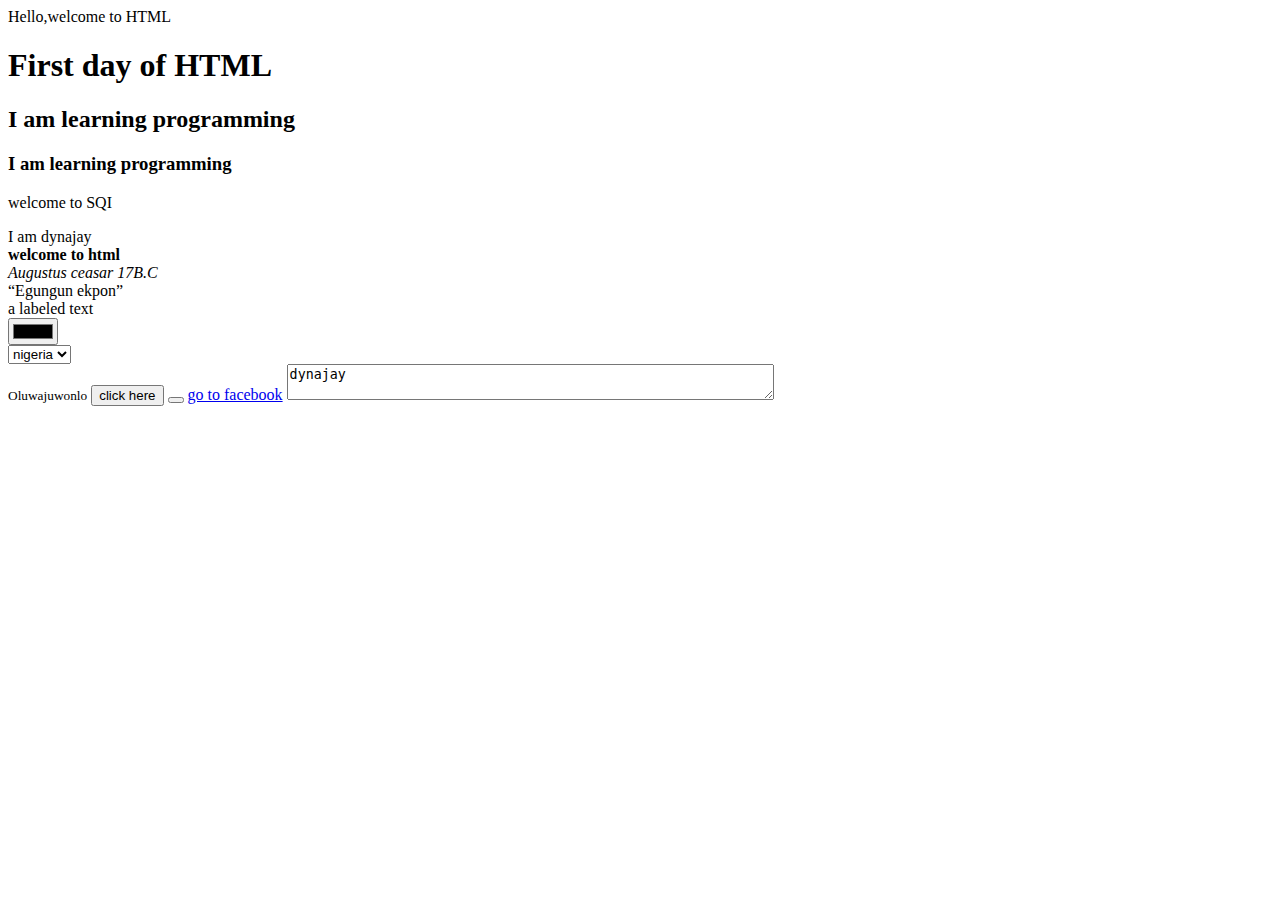
<file: index.html>
<!DOCTYPE html>
<html lang="en">
<head>
    <meta charset="UTF-8">
    <meta name="viewport" content="width=device-width, initial-scale=1.0">
    <title>Document</title>
</head>
<body>
    Hello,welcome to HTML
    <h1>First day of HTML</h1>
    <h2>I am learning programming</h2>
    <h3>I am learning programming</h3>
    <P>welcome to SQI</P>
    <span>I am dynajay</span><br>
    <b>welcome to html</b><br>
    <i>Augustus ceasar 17B.C</i><br>
    <q>Egungun ekpon</q><br>
    <label for="">a labeled text</label><br>
    <input type="color"><br>
    <select name="" id="">
        <option value="">nigeria</option>
        <option value="">china</option>
        <option value="">lagos</option>
    </select><br>
    <small>Oluwajuwonlo</small>
    <button>click here</button>
    <button><a href="https://www.facebook.com"></a></button>
    <a href="https://www.facebook.com">go to facebook</a>
    <textarea name="" id="" cols="58">dynajay</textarea>
</body>
</html>
</file>
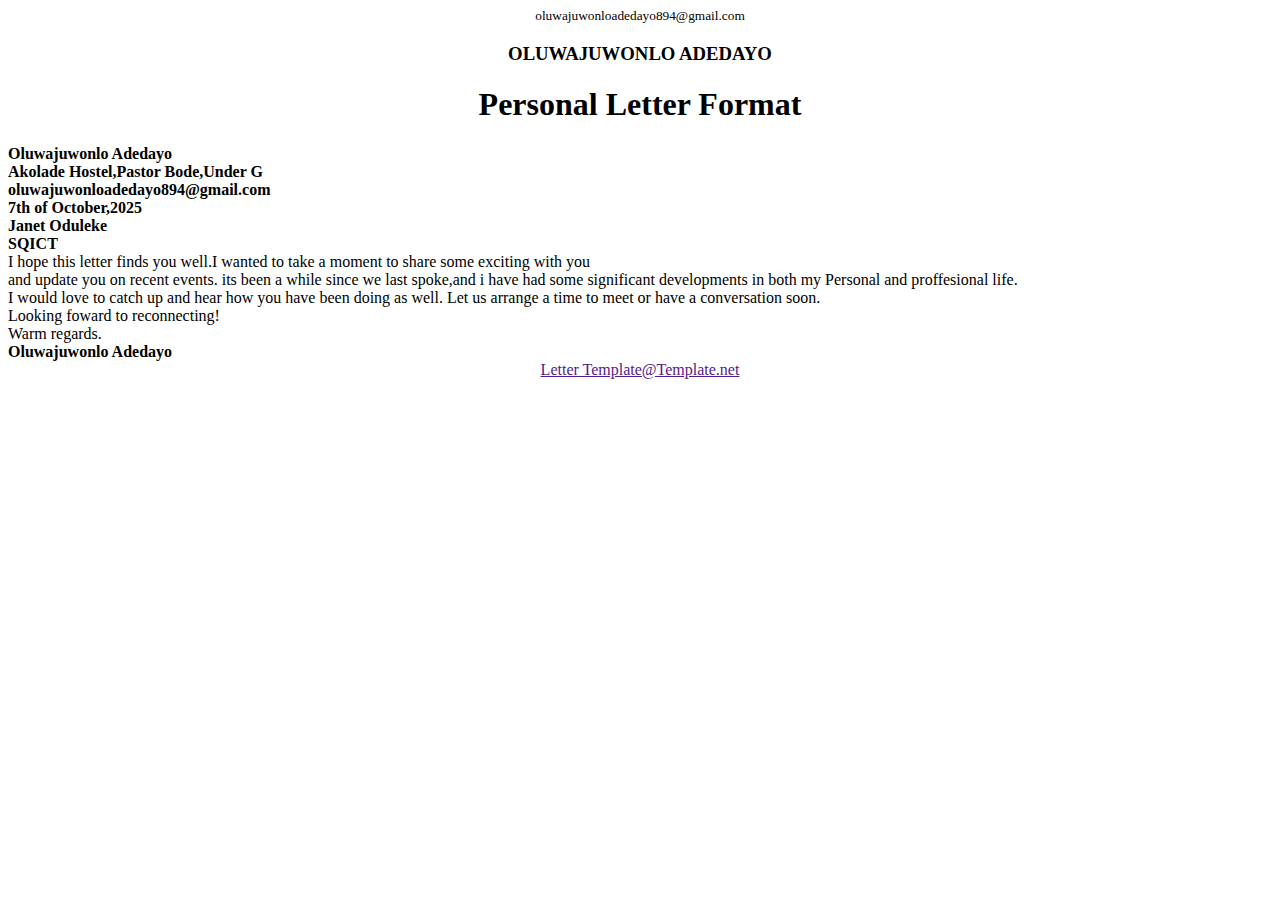
<file: Assignment.html>
<html lang="en">
<head>
    <meta charset="UTF-8">
    <meta name="viewport" content="width=device-width, initial-scale=1.0">
    <title>Document</title>
</head>
<body>
    <center><small>oluwajuwonloadedayo894@gmail.com</small></center>
    <h3><center>OLUWAJUWONLO ADEDAYO</center></h3>
    <h1><center>Personal Letter Format</center></h1>
    
<b>Oluwajuwonlo Adedayo</b><br>
<b>Akolade Hostel,Pastor Bode,Under G</b><br>
<b>oluwajuwonloadedayo894@gmail.com</b><br>
<b>7th of October,2025</b><br>
<b>Janet Oduleke</b><br>
<b>SQICT</b><br>
I hope this letter finds you well.I wanted to take a moment to share some exciting with you <br>
and update you on recent events. its been a while since we last spoke,and i have had some
significant developments in both my Personal and proffesional life. <br>
I would love to catch up and hear how you have been doing as well. Let us arrange a time to meet or have a conversation soon. <br>
Looking foward to reconnecting! <br>
Warm regards. <br>
<B>Oluwajuwonlo Adedayo</B><br>
<center><a href="">Letter Template@Template.net</a></center>



</body>
</html>
</file>
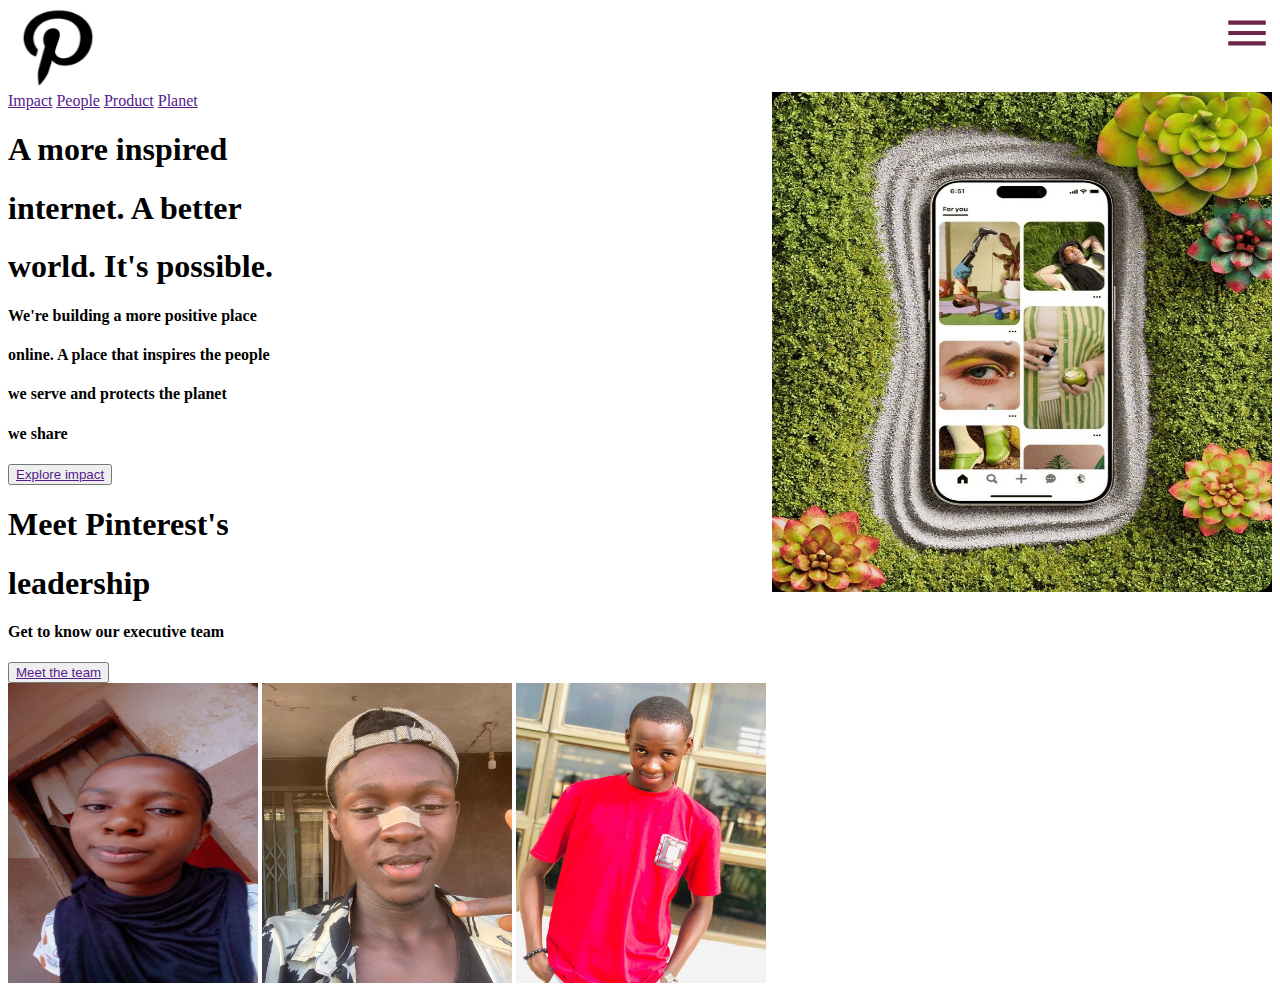
<file: Assignment2.html>
<!DOCTYPE html>
<html lang="en">
<head>
    <meta charset="UTF-8">
    <meta name="viewport" content="width=device-width, initial-scale=1.0">
    <title>Document</title>
</head>
<body>
    <img src="icon/logo pinterest.png" alt=""width='100px'height='80px'>
   <a href=""><img src="icon/menu_24dp_6B2346_FILL0_wght400_GRAD0_opsz24.svg"align='right' alt=""width='50px'</a><br>
 <a href="">Impact</a>
 <a href="">People</a>
 <a href="">Product</a>
 <a href="">Planet</a>
 <img src="Images/ASSSIGNMENT 2.jpg" align="right" alt=""width='500px'height='500px'>
 <h1>A more inspired</h1>
 <h1>internet. A better</h1>
 <h1>world. It's possible.</h1>
 <h4>We're building a more positive place</h4>
<h4>online. A place that inspires the people</h4>
<h4>we serve and protects the planet</h4>
<h4>we share</h4>
<button><a href="">Explore impact</a></button>
<h1>Meet Pinterest's</h1>
<h1>leadership</h1>
<h4>Get to know our executive team</h4>
<button><a href="">Meet the team</a></button><br>
<img src="Images/photo_2025-10-08_17-12-40.jpg" alt=""width='250px'height='300px'> 
<img src="Images/photo_2025-10-08_17-12-54.jpg" alt=""width='250px'height='300px'>
<img src="Images/photo_2025-10-08_17-12-58.jpg" alt=""width='250px'height='300px'>
</body>
</html>
</file>
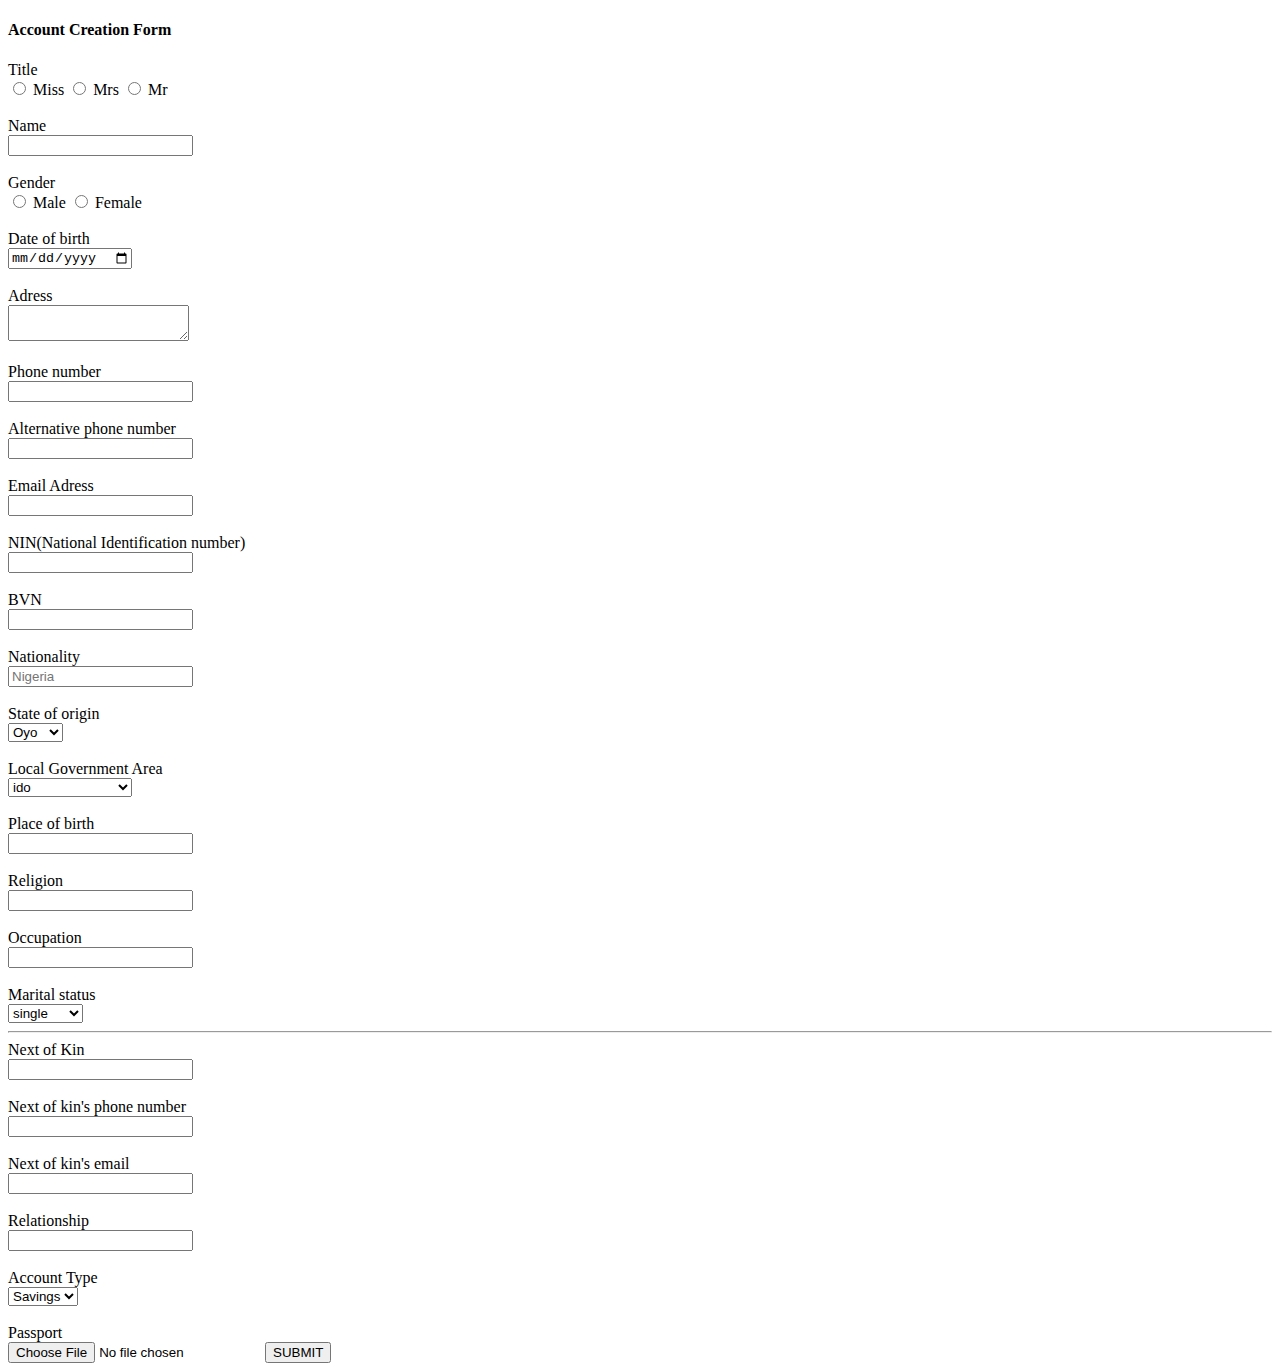
<file: Form.html>
<!DOCTYPE html>
<html lang="en">
<head>
    <meta charset="UTF-8">
    <meta name="viewport" content="width=device-width, initial-scale=1.0">
    <title>Document</title>
</head>
<body>
<h4>Account Creation Form</h4>    
<form action="">
    <label for="">Title</label><br>
    <input type="radio" name="title" id="">
    <span>Miss</span>
    <input type="radio" name="title" id="">
    <span>Mrs</span>
    <input type="radio" name="title" id="">
    <span>Mr</span><br>
<br>
    <label for="">Name</label><br>
    <input type="text" required><br>
<br>
    <label for="">Gender</label><br>
<input type="radio"name='Gender'>
<span>Male</span>
<input type="radio"name='Gender'>
<span>Female</span><br>
<br>
<label for="">Date of birth</label><br>
<input type="date" name="" id=""><br>
<br>
<label for="">Adress</label><br>
<textarea name="" id=""></textarea><br>
<br>
<label for="">Phone number</label><br>
<input type="number"><br>
<br>
<label for="">Alternative phone number</label><br>
<input type="number"><br>
<br>
<label for="">Email Adress</label><br>
<input type="email" name="" id=""><br>
<br>
<label for="">NIN(National Identification number)</label><br>
<input type="number"><br>
<br>
<label for="">BVN</label><br>
<input type="number" name="" id=""><br>
<br>
<label for="">Nationality</label><br>
<input type="text" placeholder="Nigeria"><br>
<br>
<label for="">State of origin</label><br>
<select name="" id="">
    <option value="">Oyo</option>
    <option value="">Ondo</option>
</select><br>
<br>
<label for="">Local Government Area</label><br>
<select name="" id="">
    <option value="">ido</option>
    <option value="">Ogbomoso North</option>
</select><br>
<br>
<label for="">Place of birth</label><br>
<input type="text"><br>
<br>
<label for="">Religion</label><br>
<input type="text"><br>
<br>
<label for="">Occupation</label><br>
<input type="text"><br>
<br>
<label for="">Marital status</label><br>
<select name="" id="">
    <option value="">single</option>
    <option value="">Married</option>
    <option value="">Divorced</option>
</select><br>
<hr>

<label for="">Next of Kin</label><br>
<input type="text"><br>
<br>
<label for="">Next of kin's phone number</label><br>
<input type="text"><br>
<br>
<label for="">Next of kin's email</label><br>
<input type="email" name="" id=""><br>
<br>
<label for="">Relationship</label><br>
<input type="text" name="" id=""><br>
<br>
<label for="">Account Type</label><br>
<select name="" id="">
    <option value="">Savings</option>
    <option value="">Current</option>
    <option value="">Fixed</option>
</select><br>
<br>
<label for="">Passport</label><br>
<input type="file" accept=".png, .jpg, .jpeg" id="">
<button type="submit">SUBMIT</button>





</form>
</body>
</html>
</file>
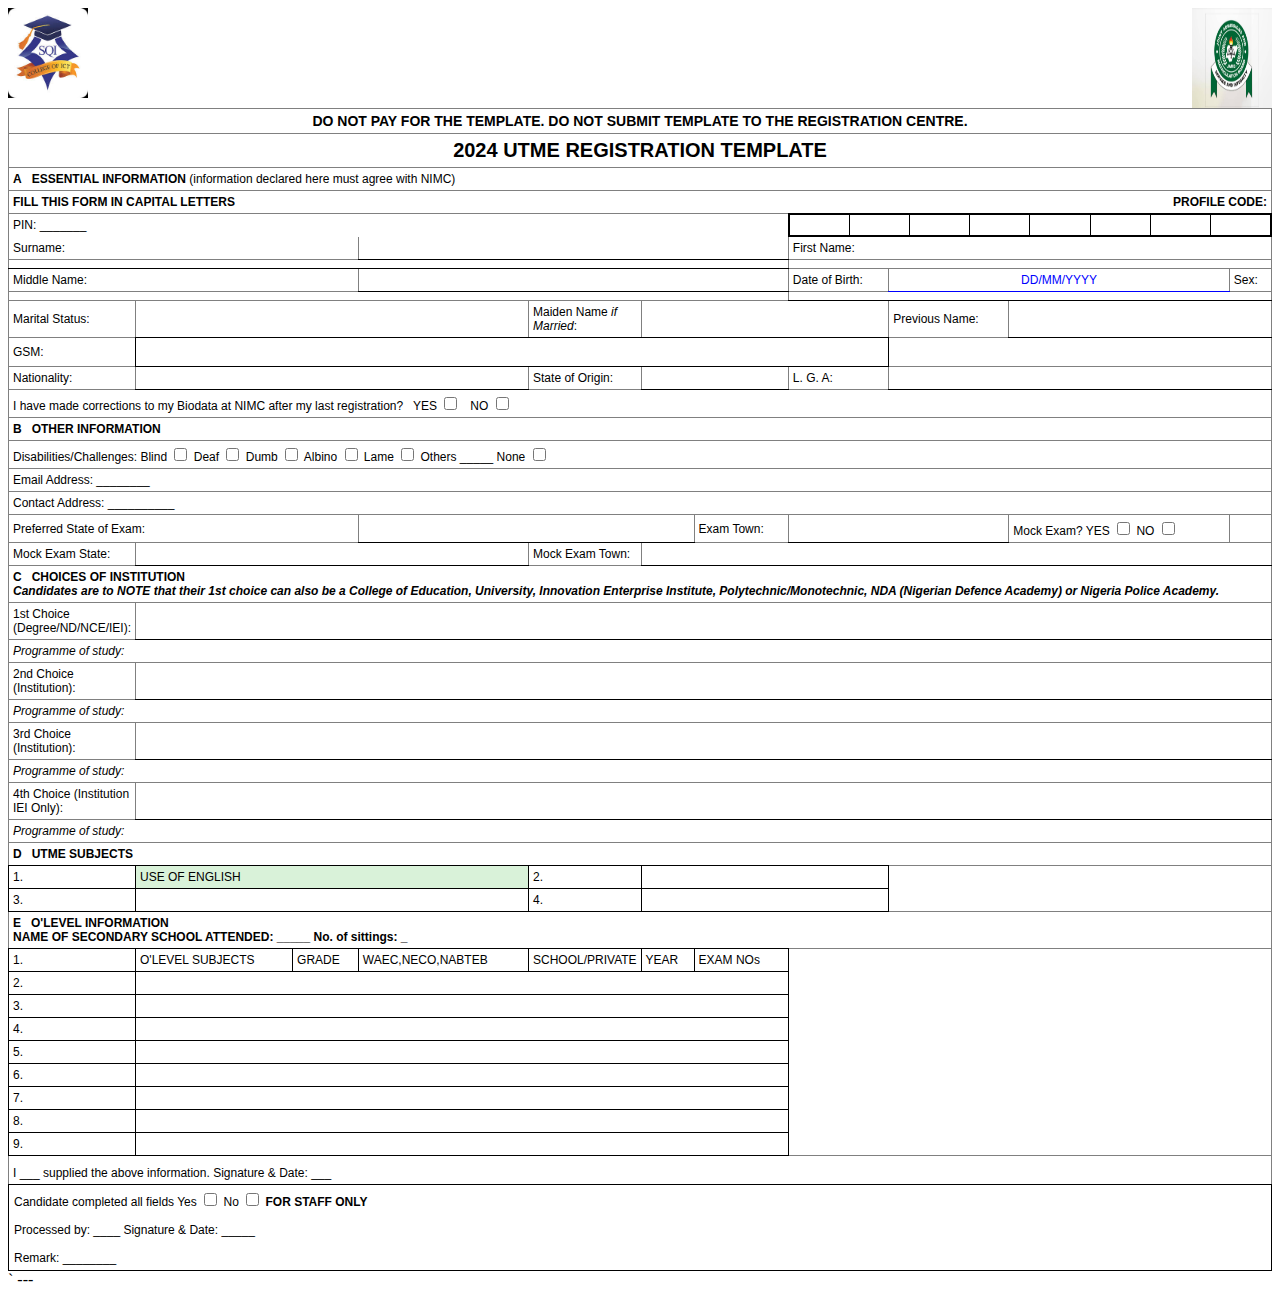
<file: jambreg.html>
<!DOCTYPE html>
<html lang="en">
<head>
    <meta charset="UTF-8">
    <meta name="viewport" content="width=device-width, initial-scale=1.0">
    <title>Document</title>
</head>
<body>
    <img src="icon/Sqi pic.jpg"width='80px' alt="">
    <img src="icon/jamb900.jpg"width='80px'height='100px'align='right' alt="">
    <!-- Container table for the whole form -->
<table border="1" cellpadding="4" cellspacing="0" style="border-collapse: collapse; width: 100%; font-family: Arial, sans-serif; font-size: 12px;">

  <!-- Header Section -->
  <tr>
    <td colspan="11" align="center" style="font-weight: bold; font-size: 14px;">
      DO NOT PAY FOR THE TEMPLATE. DO NOT SUBMIT TEMPLATE TO THE REGISTRATION CENTRE.
    </td>
  </tr>
  <tr>
    <td colspan="11" align="center" style="font-weight: bold; font-size: 20px; padding: 5px 0;">
      2024 UTME REGISTRATION TEMPLATE
    </td>
  </tr>

  <!-- Section A -->
  <tr>
    <td colspan="11" style="font-weight: bold;">
      A&nbsp;&nbsp;&nbsp;ESSENTIAL INFORMATION <span style="font-weight: normal;">(information declared here must agree with NIMC)</span>
    </td>
  </tr>

  <tr>
    <td colspan="11" style="font-weight: bold;">
      FILL THIS FORM IN CAPITAL LETTERS
      <span style="float: right;">PROFILE CODE:</span>
    </td>
  </tr>

  <!-- Profile Code boxes -->
  <tr>
    <td colspan="7" style="border: none;">
      PIN: _______
    </td>
    <td colspan="4" align="center" style="border: 1px solid black; padding: 0; font-weight: normal;">
      <table cellpadding="0" cellspacing="0" style="border-collapse: collapse; width: 100%;">
        <tr>
          <td style="border: 1px solid black; width: 12%; height: 20px;"></td>
          <td style="border: 1px solid black; width: 12%; height: 20px;"></td>
          <td style="border: 1px solid black; width: 12%; height: 20px;"></td>
          <td style="border: 1px solid black; width: 12%; height: 20px;"></td>
          <td style="border: 1px solid black; width: 12%; height: 20px;"></td>
          <td style="border: 1px solid black; width: 12%; height: 20px;"></td>
          <td style="border: 1px solid black; width: 12%; height: 20px;"></td>
          <td style="border: 1px solid black; width: 12%; height: 20px;"></td>
        </tr>
      </table>
    </td>
  </tr>

  <!-- Name fields -->
  <tr>
    <td colspan="3" style="border-top: none;">Surname:</td>
    <td colspan="4" style="border-top: none; border-bottom: 1px solid black;"></td>
    <td colspan="4" style="border-top: none;">First Name:</td>
  </tr>
  <tr>
    <td colspan="7" style="border-top: none; border-bottom: 1px solid black;"></td>
    <td colspan="4" style="border-top: none;"></td>
  </tr>

  <tr>
    <td colspan="3" style="border-top: none;">Middle Name:</td>
    <td colspan="4" style="border-top: none; border-bottom: 1px solid black;"></td>
    <td>Date of Birth:</td>
    <td colspan="2" style="border-bottom: 1px solid blue; text-align: center; color: blue;">DD/MM/YYYY</td>
    <td>Sex:</td>
  </tr>
  <tr>
    <td colspan="7" style="border-top: none;"></td>
    <td colspan="4" style="border-top: none; border-bottom: 1px solid black;"></td>
  </tr>

  <tr>
    <td>Marital Status:</td>
    <td colspan="3" style="border-bottom: 1px solid black;"></td>
    <td>Maiden Name <em>if Married</em>:</td>
    <td colspan="3" style="border-bottom: 1px solid black;"></td>
    <td>Previous Name:</td>
    <td colspan="2" style="border-bottom: 1px solid black;"></td>
  </tr>

  <tr>
    <td>GSM:</td>
    <td colspan="7" style="border: 1px solid black; height: 20px;"></td>
    <td colspan="2" style="border: none;"></td>
  </tr>

  <tr>
    <td>Nationality:</td>
    <td colspan="3" style="border-bottom: 1px solid black;"></td>
    <td>State of Origin:</td>
    <td colspan="2" style="border-bottom: 1px solid black;"></td>
    <td>L. G. A:</td>
    <td colspan="3" style="border-bottom: 1px solid black;"></td>
  </tr>

  <tr>
    <td colspan="11">
      I have made corrections to my Biodata at NIMC after my last registration?&nbsp;&nbsp;
      YES <input type="checkbox" />&nbsp;&nbsp;
      NO <input type="checkbox" />
    </td>
  </tr>

  <!-- Section B -->
  <tr>
    <td colspan="11" style="font-weight: bold;">B&nbsp;&nbsp;&nbsp;OTHER INFORMATION</td>
  </tr>

  <tr>
    <td colspan="11">
      Disabilities/Challenges:
      Blind <input type="checkbox" />
      Deaf <input type="checkbox" />
      Dumb <input type="checkbox" />
      Albino <input type="checkbox" />
      Lame <input type="checkbox" />
      Others _____
      None <input type="checkbox" />
    </td>
  </tr>

  <tr>
    <td colspan="11">
      Email Address: ________
    </td>
  </tr>

  <tr>
    <td colspan="11">
      Contact Address: __________
    </td>
  </tr>

  <tr>
    <td colspan="3">Preferred State of Exam:</td>
    <td colspan="3" style="border-bottom: 1px solid black;"></td>
    <td>Exam Town:</td>
    <td colspan="2" style="border-bottom: 1px solid black;"></td>
    <td>Mock Exam? YES <input type="checkbox" /> NO <input type="checkbox" /></td>
    <td></td>
  </tr>

  <tr>
    <td>Mock Exam State:</td>
    <td colspan="3" style="border-bottom: 1px solid black;"></td>
    <td>Mock Exam Town:</td>
    <td colspan="6" style="border-bottom: 1px solid black;"></td>
  </tr>

  <!-- Section C -->
  <tr>
    <td colspan="11" style="font-weight: bold;">
      C&nbsp;&nbsp;&nbsp;CHOICES OF INSTITUTION
      <br />
      <em>
        Candidates are to NOTE that their 1st choice can also be a College of Education, University, Innovation Enterprise Institute, Polytechnic/Monotechnic, NDA (Nigerian Defence Academy) or Nigeria Police Academy.
      </em>
    </td>
  </tr>

  <tr>
    <td>1st Choice (Degree/ND/NCE/IEI):</td>
    <td colspan="10" style="border-bottom: 1px solid black;"></td>
  </tr>

  <tr>
    <td colspan="11" style="font-style: italic;">Programme of study:</td>
  </tr>

  <tr>
    <td>2nd Choice (Institution):</td>
    <td colspan="10" style="border-bottom: 1px solid black;"></td>
  </tr>

  <tr>
    <td colspan="11" style="font-style: italic;">Programme of study:</td>
  </tr>

  <tr>
    <td>3rd Choice (Institution):</td>
    <td colspan="10" style="border-bottom: 1px solid black;"></td>
  </tr>

  <tr>
    <td colspan="11" style="font-style: italic;">Programme of study:</td>
  </tr>

  <tr>
    <td>4th Choice (Institution IEI Only):</td>
    <td colspan="10" style="border-bottom: 1px solid black;"></td>
  </tr>

  <tr>
    <td colspan="11" style="font-style: italic;">Programme of study:</td>
  </tr>

  <!-- Section D -->
  <tr>
    <td colspan="11" style="font-weight: bold;">D&nbsp;&nbsp;&nbsp;UTME SUBJECTS</td>
  </tr>

  <tr>
    <td style="border: 1px solid black; width: 5%;">1.</td>
    <td colspan="3" style="border: 1px solid black; background-color: #d9f2d9;">USE OF ENGLISH</td>
    <td style="border: 1px solid black; width: 5%;">2.</td>
    <td colspan="3" style="border: 1px solid black;"></td>
    <td style="border: none;"></td>
    <td style="border: none;"></td>
    <td style="border: none;"></td>
  </tr>

  <tr>
    <td style="border: 1px solid black;">3.</td>
    <td colspan="3" style="border: 1px solid black;"></td>
    <td style="border: 1px solid black;">4.</td>
    <td colspan="3" style="border: 1px solid black;"></td>
    <td style="border: none;"></td>
    <td style="border: none;"></td>
    <td style="border: none;"></td>
  </tr>

  <!-- Section E -->
  <tr>
    <td colspan="11" style="font-weight: bold;">
      E&nbsp;&nbsp;&nbsp;O'LEVEL INFORMATION
      <br />
      NAME OF SECONDARY SCHOOL ATTENDED: _____ No. of sittings: _
    </td>
  </tr>

  <!-- O'LEVEL Table Headers -->
  <tr>
    <td style="border: 1px solid black;">1.</td>
    <td style="border: 1px solid black;">O'LEVEL SUBJECTS</td>
    <td style="border: 1px solid black;">GRADE</td>
    <td style="border: 1px solid black;">WAEC,NECO,NABTEB</td>
    <td style="border: 1px solid black;">SCHOOL/PRIVATE</td>
    <td style="border: 1px solid black;">YEAR</td>
    <td style="border: 1px solid black;">EXAM NOs</td>
    <td colspan="4" style="border: none;"></td>
  </tr>

  <!-- O'LEVEL Rows 2 to 9 -->
  <tr><td style="border: 1px solid black;">2.</td><td colspan="6" style="border: 1px solid black;"></td><td colspan="4" style="border: none;"></td></tr>
  <tr><td style="border: 1px solid black;">3.</td><td colspan="6" style="border: 1px solid black;"></td><td colspan="4" style="border: none;"></td></tr>
  <tr><td style="border: 1px solid black;">4.</td><td colspan="6" style="border: 1px solid black;"></td><td colspan="4" style="border: none;"></td></tr>
  <tr><td style="border: 1px solid black;">5.</td><td colspan="6" style="border: 1px solid black;"></td><td colspan="4" style="border: none;"></td></tr>
  <tr><td style="border: 1px solid black;">6.</td><td colspan="6" style="border: 1px solid black;"></td><td colspan="4" style="border: none;"></td></tr>
  <tr><td style="border: 1px solid black;">7.</td><td colspan="6" style="border: 1px solid black;"></td><td colspan="4" style="border: none;"></td></tr>
  <tr><td style="border: 1px solid black;">8.</td><td colspan="6" style="border: 1px solid black;"></td><td colspan="4" style="border: none;"></td></tr>
  <tr><td style="border: 1px solid black;">9.</td><td colspan="6" style="border: 1px solid black;"></td><td colspan="4" style="border: none;"></td></tr>

  <!-- Declaration -->
  <tr>
    <td colspan="11" style="padding-top: 10px;">
      I ___ supplied the above information. Signature &amp; Date: ___
    </td>
  </tr>

  <!-- For Staff Only Section -->
  <tr>
    <td colspan="11" style="border: 1px solid black; padding: 5px;">
      Candidate completed all fields
      Yes <input type="checkbox" /> No <input type="checkbox" />
      <b>FOR STAFF ONLY</b>
      <br /><br />
      Processed by: ____ Signature &amp; Date: _____
      <br /><br />
      Remark: ________
    </td>
  </tr>

</table>

</body>
</html>
`

---

</body>
</html>
</file>
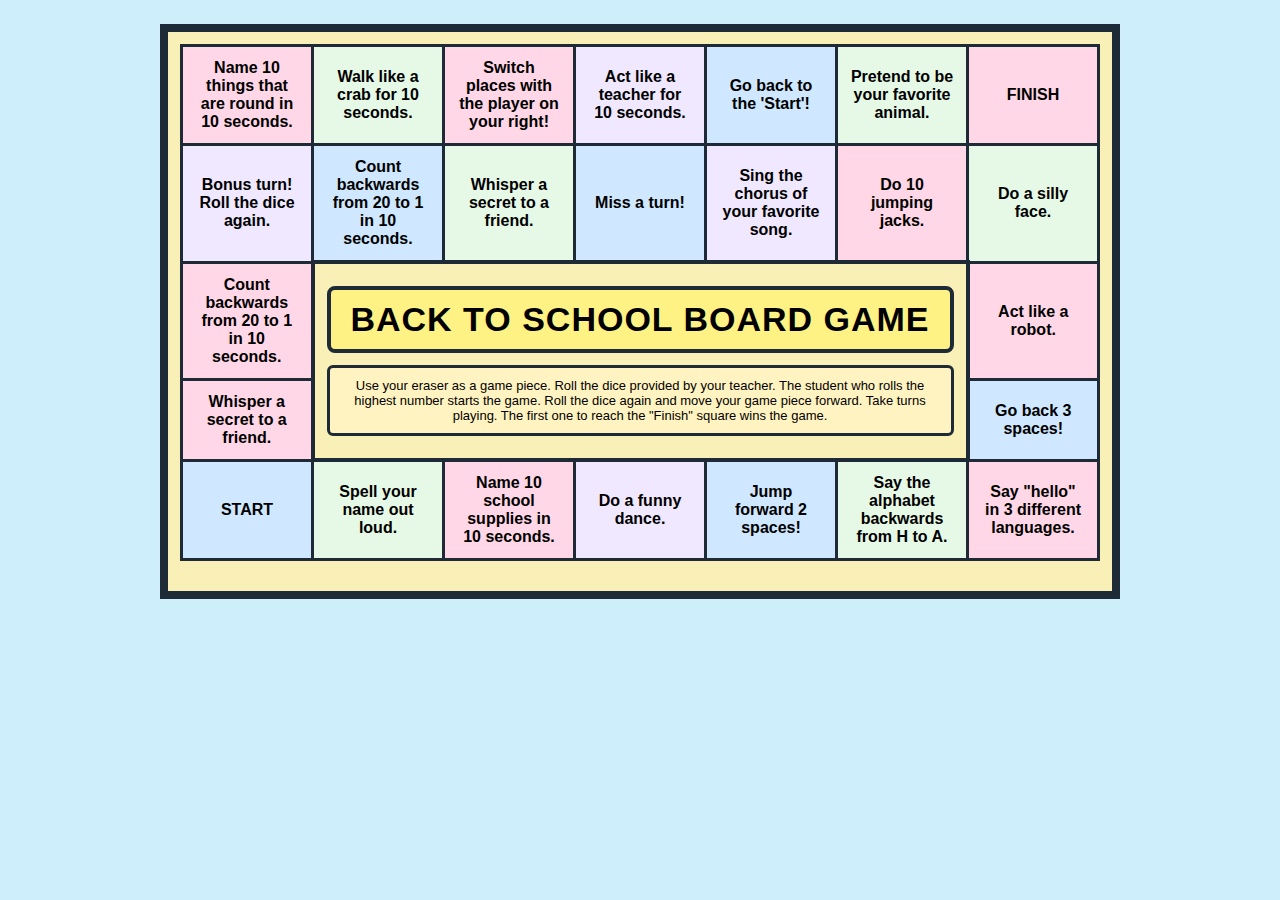
<file: ladder.html>
<!doctype html>
<html lang="en">
<head>
  <meta charset="utf-8" />
  <title>Back to School — Board Game (Inline HTML only)</title>
</head>
<body style="margin:0;padding:24px;background:#cfeefc;font-family:Segoe UI, Roboto, Arial, sans-serif;display:flex;justify-content:center;">
  
  <div style="width:960px;background:#f9f0b8;border:8px solid #1e2b36;padding:12px;box-sizing:border-box;">
    <table role="presentation" style="width:100%;border-collapse:collapse;table-layout:fixed;">
      
      <tr>
        <td style="border:3px solid #1e2b36;background:#ffd7e6;padding:12px;text-align:center;font-weight:600;">Name 10 things that are round in 10 seconds.</td>
        <td style="border:3px solid #1e2b36;background:#e6f9e6;padding:12px;text-align:center;font-weight:600;">Walk like a crab for 10 seconds.</td>
        <td style="border:3px solid #1e2b36;background:#ffd7e6;padding:12px;text-align:center;font-weight:600;">Switch places with the player on your right!</td>
        <td style="border:3px solid #1e2b36;background:#efe8ff;padding:12px;text-align:center;font-weight:600;">Act like a teacher for 10 seconds.</td>
        <td style="border:3px solid #1e2b36;background:#cfe8ff;padding:12px;text-align:center;font-weight:600;">Go back to the 'Start'!</td>
        <td style="border:3px solid #1e2b36;background:#e6f9e6;padding:12px;text-align:center;font-weight:600;">Pretend to be your favorite animal.</td>
        <td style="border:3px solid #1e2b36;background:#ffd7e6;padding:12px;text-align:center;font-weight:800;">FINISH</td>
      </tr>

      
      <tr>
        <td style="border:3px solid #1e2b36;background:#efe8ff;padding:12px;text-align:center;font-weight:600;">Bonus turn! Roll the dice again.</td>
        <td style="border:3px solid #1e2b36;background:#cfe8ff;padding:12px;text-align:center;font-weight:600;">Count backwards from 20 to 1 in 10 seconds.</td>
        <td style="border:3px solid #1e2b36;background:#e6f9e6;padding:12px;text-align:center;font-weight:600;">Whisper a secret to a friend.</td>
        <td style="border:3px solid #1e2b36;background:#cfe8ff;padding:12px;text-align:center;font-weight:600;">Miss a turn!</td>
        <td style="border:3px solid #1e2b36;background:#efe8ff;padding:12px;text-align:center;font-weight:600;">Sing the chorus of your favorite song.</td>
        <td style="border:3px solid #1e2b36;background:#ffd7e6;padding:12px;text-align:center;font-weight:600;">Do 10 jumping jacks.</td>
        <td style="border:3px solid #1e2b36;background:#e6f9e6;padding:12px;text-align:center;font-weight:600;">Do a silly face.</td>
      </tr>

      
      <tr>
        <td style="border:3px solid #1e2b36;background:#ffd7e6;padding:12px;text-align:center;font-weight:600;">Count backwards from 20 to 1 in 10 seconds.</td>

        
        <td colspan="5" rowspan="2" style="border:4px solid #1e2b36;background:transparent;padding:0;vertical-align:middle;">
          
          <div style="margin:12px;border:4px solid #1e2b36;background:#fff284;border-radius:8px;padding:10px;text-align:center;font-weight:900;font-size:34px;letter-spacing:1px;">
            BACK TO SCHOOL <span style="font-weight:700;">BOARD GAME</span>
          </div>
          <div style="margin:0 12px 12px 12px;background:#fff3c2;border:3px solid #1e2b36;border-radius:6px;padding:10px;text-align:center;font-size:13px;">
            Use your eraser as a game piece. Roll the dice provided by your teacher. The student who rolls the highest number starts the game.
            Roll the dice again and move your game piece forward. Take turns playing. The first one to reach the "Finish" square wins the game.
          </div>
        </td>

        <td style="border:3px solid #1e2b36;background:#ffd7e6;padding:12px;text-align:center;font-weight:600;">Act like a robot.</td>
      </tr>
      
      <tr>
        <td style="border:3px solid #1e2b36;background:#ffd7e6;padding:12px;text-align:center;font-weight:600;">Whisper a secret to a friend.</td>
        <td style="border:3px solid #1e2b36;background:#cfe8ff;padding:12px;text-align:center;font-weight:600;">Go back 3 spaces!</td>
      </tr>

      
      <tr>
        <td style="border:3px solid #1e2b36;background:#cfe8ff;padding:12px;text-align:center;font-weight:700;">START</td>
        <td style="border:3px solid #1e2b36;background:#e6f9e6;padding:12px;text-align:center;font-weight:600;">Spell your name out loud.</td>
        <td style="border:3px solid #1e2b36;background:#ffd7e6;padding:12px;text-align:center;font-weight:600;">Name 10 school supplies in 10 seconds.</td>
        <td style="border:3px solid #1e2b36;background:#efe8ff;padding:12px;text-align:center;font-weight:600;">Do a funny dance.</td>
        <td style="border:3px solid #1e2b36;background:#cfe8ff;padding:12px;text-align:center;font-weight:600;">Jump forward 2 spaces!</td>
        <td style="border:3px solid #1e2b36;background:#e6f9e6;padding:12px;text-align:center;font-weight:600;">Say the alphabet backwards from H to A.</td>
        <td style="border:3px solid #1e2b36;background:#ffd7e6;padding:12px;text-align:center;font-weight:600;">Say "hello" in 3 different languages.</td>
      </tr>

    
      <tr>
        <td colspan="7" style="border:0;padding:6px;height:6px;"></td>
      </tr>
    </table>
  </div>
</body>
</html>
</file>
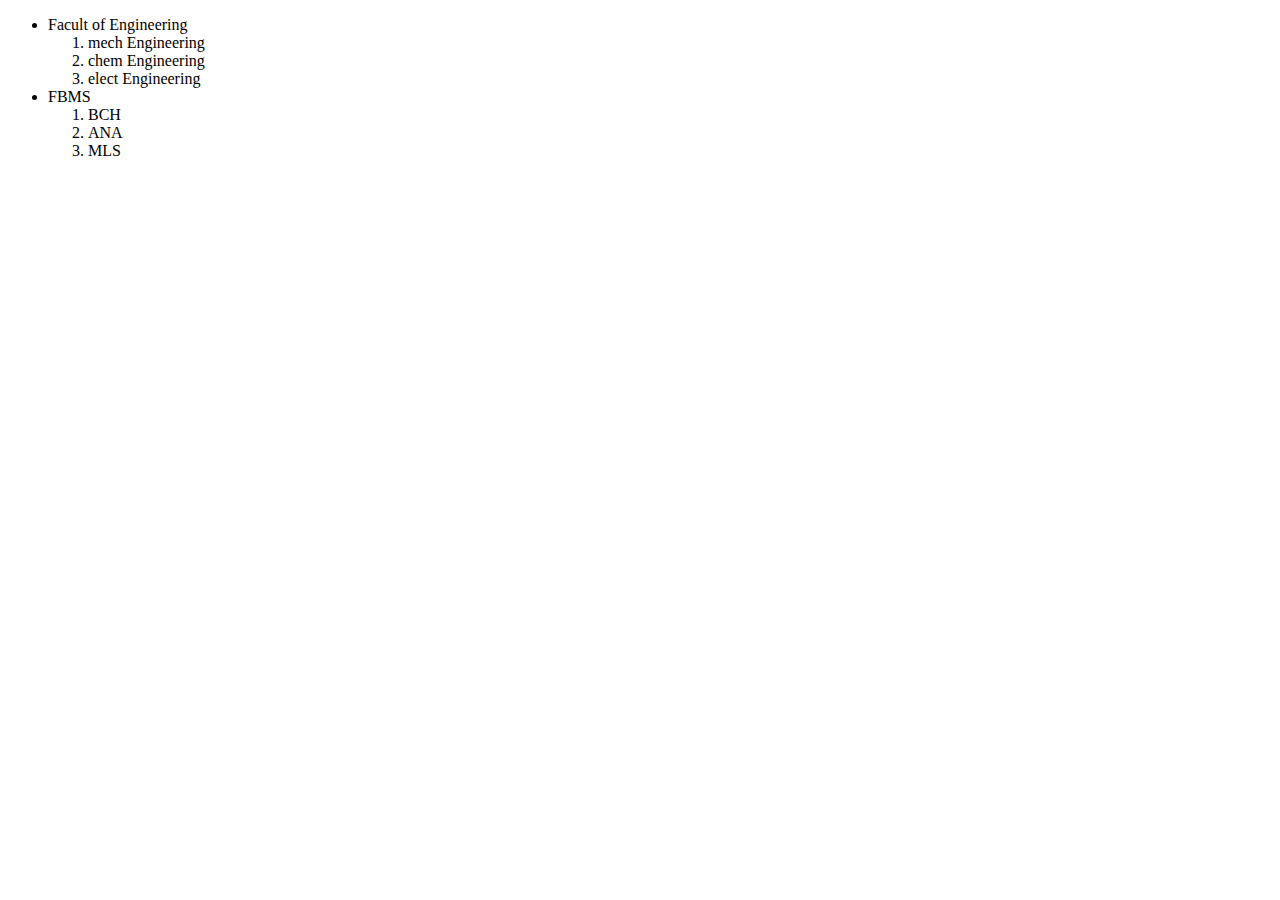
<file: list.html>
<!DOCTYPE html>
<html lang="en">
<head>
    <meta charset="UTF-8">
    <meta name="viewport" content="width=device-width, initial-scale=1.0">
    <title>Document</title>
</head>
<body>
<ul>
        <li>Facult of Engineering 
            <ol>
                <li>mech Engineering</li>
                <li>chem Engineering</li>
                <li>elect Engineering</li>
            </ol>
        </li>
        <li>FBMS
            <ol>
                <li>BCH</li>
                <li>ANA</li>
                <li>MLS</li>
            </ol>
        </li>
    </ul>
</body>
</html>
</file>
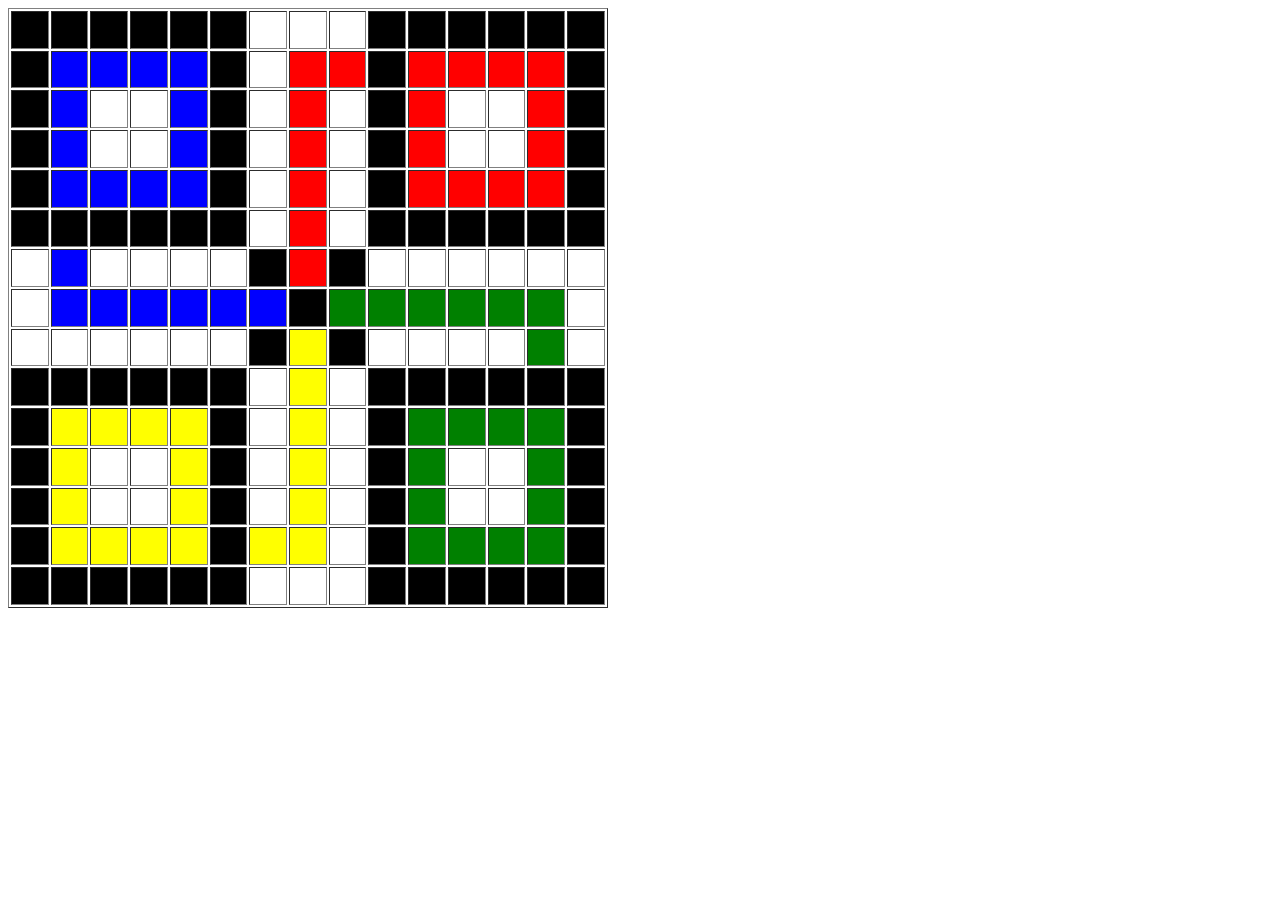
<file: LUDO.html>
<!DOCTYPE html>
<html lang="en">
<head>
    <meta charset="UTF-8">
    <meta name="viewport" content="width=device-width, initial-scale=1.0">
    <title>Document</title>
</head>
<body>
  <table width="600px" border="1px" height="600px">
    <tr 1>
        <td style="background-color: black;"></td>
        <td style="background-color: black;"></td>
        <td style="background-color: black;"></td>
        <td style="background-color: black;"></td>
        <td style="background-color: black;"></td>
        <td style="background-color: black;"></td>
        <td></td>
        <td></td>
        <td></td>
       <td style="background-color: black;"></td>
        <td style="background-color: black;"></td>
        <td style="background-color: black;"></td>
        <td style="background-color: black;"></td>
        <td style="background-color: black;"></td>
        <td style="background-color: black;"></td>
    </tr>
    <tr 2>
         <td style="background-color: black;"></td>
        <td style="background-color: blue;"></td>
        <td style="background-color: blue;"></td>
        <td style="background-color: blue;"></td>
        <td style="background-color: blue;"></td>
        <td style="background-color: black;"></td>
        <td></td>
        <td style="background-color: red;"></td>
       <td style="background-color: red;"></td>
         <td style="background-color: black;"></td>
        <td style="background-color: red;"></td>
        <td style="background-color: red;"></td>
        <td style="background-color: red;"></td>
        <td style="background-color: red;"></td>
         <td style="background-color: black;"></td>
    </tr>
    <tr 3>
          <td style="background-color: black;"></td>
        <td style="background-color: blue;"></td>
        <td></td>
        <td></td>
       <td style="background-color: blue;"></td>
        <td style="background-color: black;"></td>
        <td></td>
        <td style="background-color: red;"></td>
        <td></td>
         <td style="background-color: black;"></td>
        <td style="background-color: red;"></td>
        <td></td>
        <td></td>
       <td style="background-color: red;"></td>
         <td style="background-color: black;"></td>
    </tr>
    <tr 4>
        <td style="background-color: black;"></td>
        <td style="background-color: blue;"></td>
        <td></td>
        <td></td>
        <td style="background-color: blue;"></td>
        <td style="background-color: black;"></td>
        <td></td>
        <td style="background-color: red;"></td>
        <td></td>
         <td style="background-color: black;"></td>
        <td style="background-color: red;"></td>
        <td></td>
        <td></td>
        <td style="background-color: red;"></td>
         <td style="background-color: black;"></td>
    </tr>
    <tr 5>
         <td style="background-color: black;"></td>
        <td style="background-color: blue;"></td>
       <td style="background-color: blue;"></td>
        <td style="background-color: blue;"></td>
        <td style="background-color: blue;"></td>
        <td style="background-color: black;"></td>
        <td></td>
        <td style="background-color: red;"></td>
        <td></td>
         <td style="background-color: black;"></td>
       <td style="background-color: red;"></td>
        <td style="background-color: red;"></td>
        <td style="background-color: red;"></td>
        <td style="background-color: red;"></td>
         <td style="background-color: black;"></td>
    </tr>
    <tr 6>
       <td style="background-color: black;"></td>
        <td style="background-color: black;"></td>
        <td style="background-color: black;"></td>
        <td style="background-color: black;"></td>
        <td style="background-color: black;"></td>
        <td style="background-color: black;"></td>
        <td></td>
        <td style="background-color: red;"></td>
        <td></td>
       <td style="background-color: black;"></td>
        <td style="background-color: black;"></td>
        <td style="background-color: black;"></td>
        <td style="background-color: black;"></td>
        <td style="background-color: black;"></td>
        <td style="background-color: black;"></td>
    </tr>
    <tr 7>
        <td></td>
        <td style="background-color: blue;"></td>
        <td></td>
        <td></td>
        <td></td>
        <td></td>
       <td style="background-color: black;"></td>
        <td style="background-color: red;"></td>
        <td style="background-color: black;"></td>
        <td></td>
        <td></td>
        <td></td>
        <td></td>
        <td></td>
        <td></td>
    </tr>
    <tr 8>
        <td></td>
        <td style="background-color: blue;"></td>
        <td style="background-color: blue;"></td>
        <td style="background-color: blue;"></td>
        <td style="background-color: blue;"></td>
        <td style="background-color: blue;"></td>
        <td style="background-color: blue;"></td>
        <td style="background-color: black;"></td>
        <td style="background-color: green;"></td>
         <td style="background-color: green;"></td>
         <td style="background-color: green;"></td>
         <td style="background-color: green;"></td>
         <td style="background-color: green;"></td>
         <td style="background-color: green;"></td>
        <td></td>
    </tr>
    <tr 9>
        <td></td>
        <td></td>
        <td></td>
        <td></td>
        <td></td>
        <td></td>
        <td style="background-color: black;"></td>
        <td style="background-color: yellow;"></td>
        <td style="background-color: black;"></td>
        <td></td>
        <td></td>
        <td></td>
        <td></td>
         <td style="background-color: green;"></td>
        <td></td>
    </tr>
    <tr 10>
         <td style="background-color: black;"></td>
        <td style="background-color: black;"></td>
        <td style="background-color: black;"></td>
        <td style="background-color: black;"></td>
        <td style="background-color: black;"></td>
        <td style="background-color: black;"></td>
        <td></td>
       <td style="background-color: yellow;"></td>
        <td></td>
       <td style="background-color: black;"></td>
        <td style="background-color: black;"></td>
        <td style="background-color: black;"></td>
        <td style="background-color: black;"></td>
        <td style="background-color: black;"></td>
        <td style="background-color: black;"></td>
    </tr>
    <tr 11>
        <td style="background-color: black;"></td>
        <td style="background-color: yellow;"></td>
        <td style="background-color: yellow;"></td>
        <td style="background-color: yellow;"></td>
        <td style="background-color: yellow;"></td>
        <td style="background-color: black;"></td>
        <td></td>
        <td style="background-color: yellow;"></td>
        <td></td>
         <td style="background-color: black;"></td>
       <td style="background-color: green;"></td>
         <td style="background-color: green;"></td>
         <td style="background-color: green;"></td>
         <td style="background-color: green;"></td>
         <td style="background-color: black;"></td>
    </tr>
    <tr 12>
         <td style="background-color: black;"></td>
        <td style="background-color: yellow;"></td>
        <td></td>
        <td></td>
        <td style="background-color: yellow;"></td>
        <td style="background-color: black;"></td>
        <td></td>
        <td style="background-color: yellow;"></td>
        <td></td>
         <td style="background-color: black;"></td>
        <td style="background-color: green;"></td>
        <td></td>
        <td></td>
        <td style="background-color: green;"></td>
         <td style="background-color: black;"></td>
    </tr>
    <tr 13>
         <td style="background-color: black;"></td>
       <td style="background-color: yellow;"></td>
        <td></td>
        <td></td>
       <td style="background-color: yellow;"></td>
        <td style="background-color: black;"></td>
        <td></td>
        <td style="background-color: yellow;"></td>
        <td></td>
        <td style="background-color: black;"></td>
        <td style="background-color: green;"></td>
        <td></td>
        <td></td>
       <td style="background-color: green;"></td>
         <td style="background-color: black;"></td>
    </tr>
    <tr 14>
        <td style="background-color: black;"></td>
        <td style="background-color: yellow;"></td>
        <td style="background-color: yellow;"></td>
        <td style="background-color: yellow;"></td>
       <td style="background-color: yellow;"></td>
        <td style="background-color: black;"></td>
        <td style="background-color: yellow;"></td>
        <td style="background-color: yellow;"></td>
        <td></td>
         <td style="background-color: black;"></td>
       <td style="background-color: green;"></td>
        <td style="background-color: green;"></td>
        <td style="background-color: green;"></td>
       <td style="background-color: green;"></td>
         <td style="background-color: black;"></td>
    </tr>
    <tr 15>
        <td style="background-color: black;"></td>
        <td style="background-color: black;"></td>
        <td style="background-color: black;"></td>
        <td style="background-color: black;"></td>
        <td style="background-color: black;"></td>
        <td style="background-color: black;"></td>
        <td></td>
        <td></td>
        <td></td>
       <td style="background-color: black;"></td>
        <td style="background-color: black;"></td>
        <td style="background-color: black;"></td>
        <td style="background-color: black;"></td>
        <td style="background-color: black;"></td>
        <td style="background-color: black;"></td>
    </tr>

  </table>  
</body>
</html>
</file>
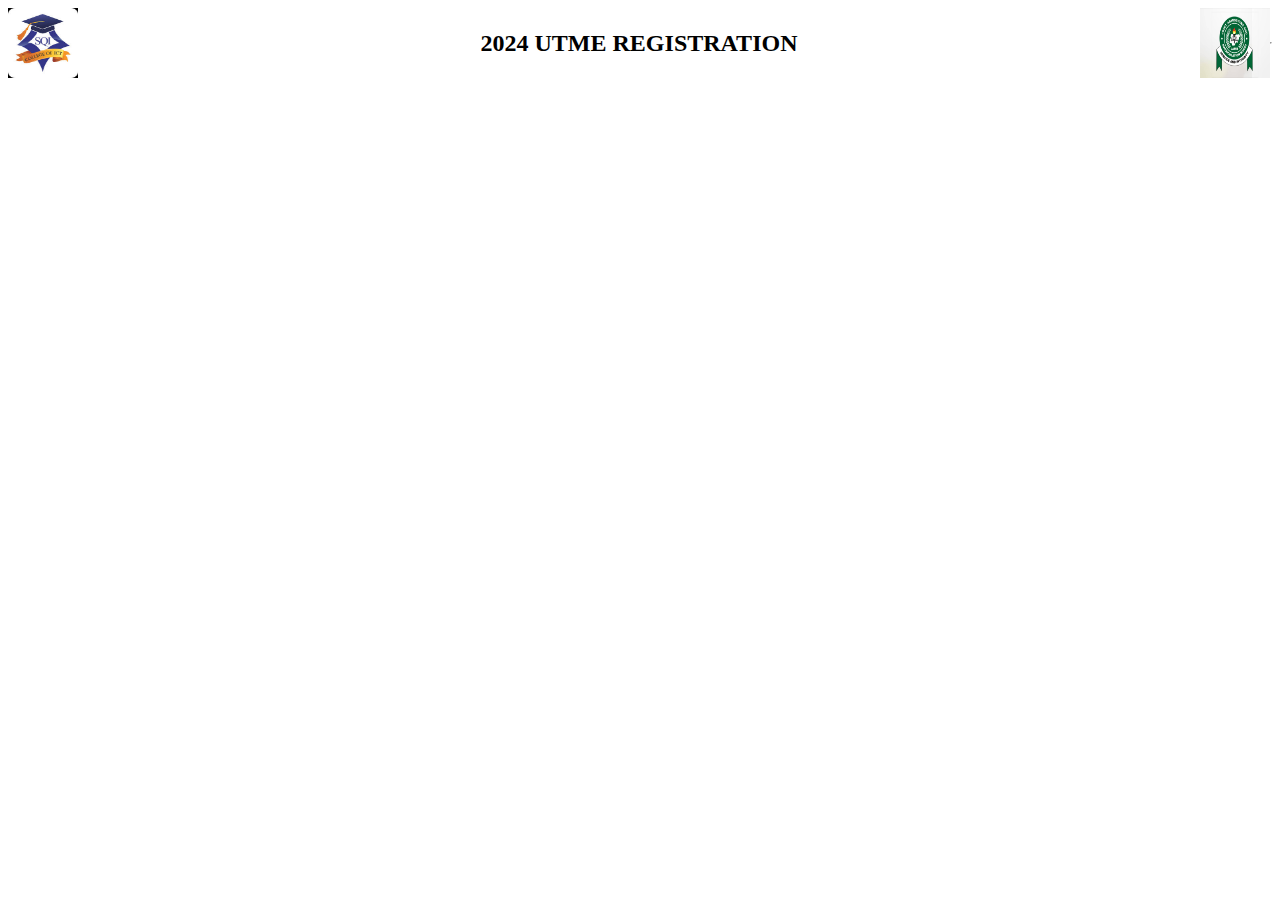
<file: Registrationform.html>
<!DOCTYPE html>
<html lang="en">
<head>
    <meta charset="UTF-8">
    <meta name="viewport" content="width=device-width, initial-scale=1.0">
    <title>Document</title>
</head>
<body>

<div style="display: flex;justify-content: space-between;align-items: center;">
<!--left image-->
<img src="icon/Sqi pic.jpg"width='70px'height='70px' alt="">
<!--center text-->
<h2 style="flex: 1;text-align: center;">2024 UTME REGISTRATION</h2>

<!--right image-->
<img src="icon/jamb900.jpg"width='70px'height='70px' alt="">
<hr>


</div>
</body>
</html>
</file>
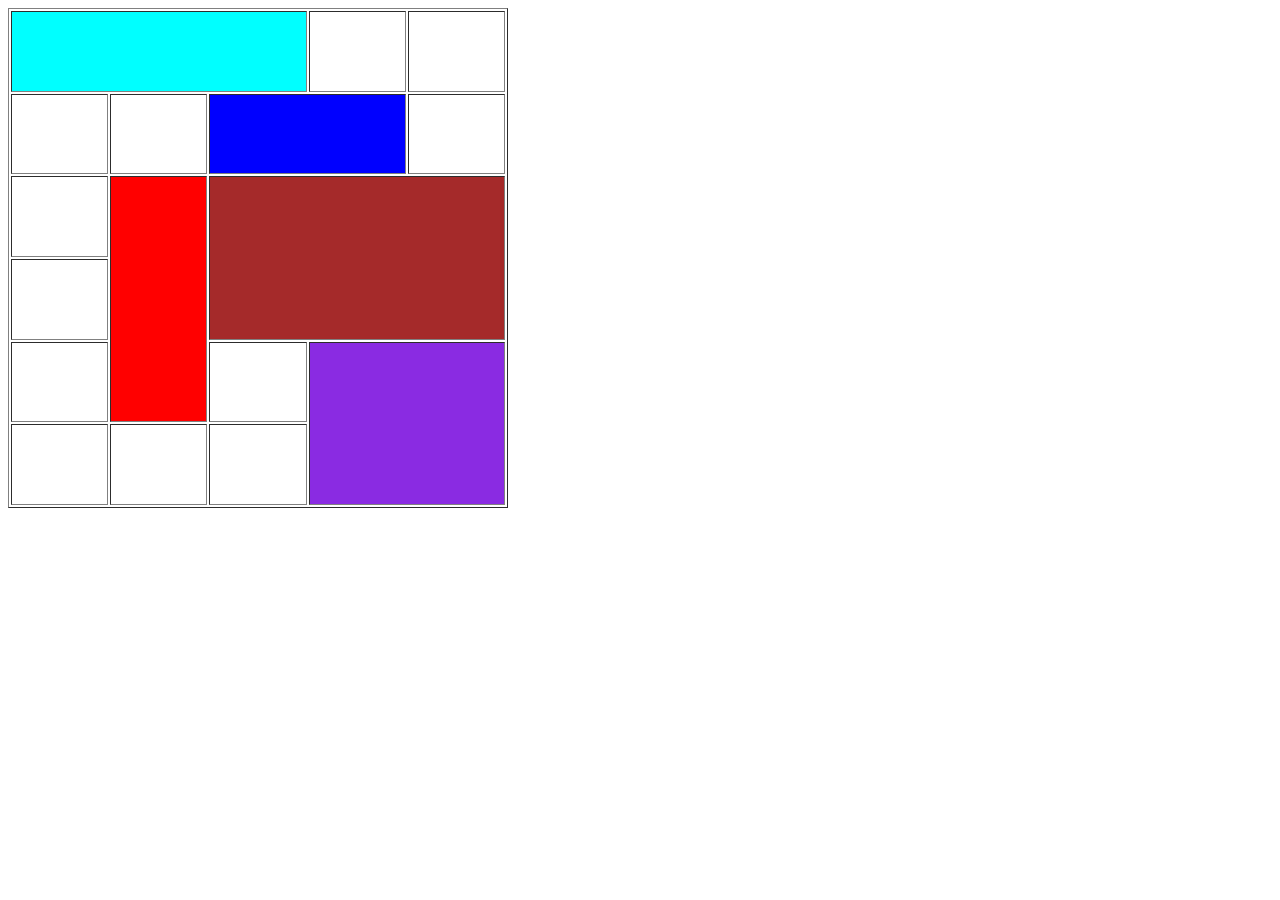
<file: Table.html>
<!DOCTYPE html>
<html lang="en">
<head>
    <meta charset="UTF-8">
    <meta name="viewport" content="width=device-width, initial-scale=1.0">
    <title>Document</title>
</head>
<body>
   <table width="500px" border="1px" height="500px">
    <tr 1>
        <td colspan="3" style="background-color: aqua;"></td>
        <td></td>
        <td></td>
    </tr>
    <tr 2>
       <td></td>
        <td></td>
        <td colspan="2" style="background-color: blue;"></td>
        <td></td>
    </tr>
    <tr 3>
        <td></td>
        <td rowspan="3" style="background-color: red;"></td>
        <td colspan="3" rowspan="2" style="background-color: brown;"></td>
    </tr>
    <tr 4>
        <td></td>
    </tr>
    <tr 5>
        <td></td>
        <td></td>
        <td colspan="2" rowspan="2" style="background-color: blueviolet;"></td>
    
    </tr>
    <tr 6>
        <td></td>
        <td></td>
        <td></td>
    
    </tr>
   </table> 
</body>
</html>
</file>
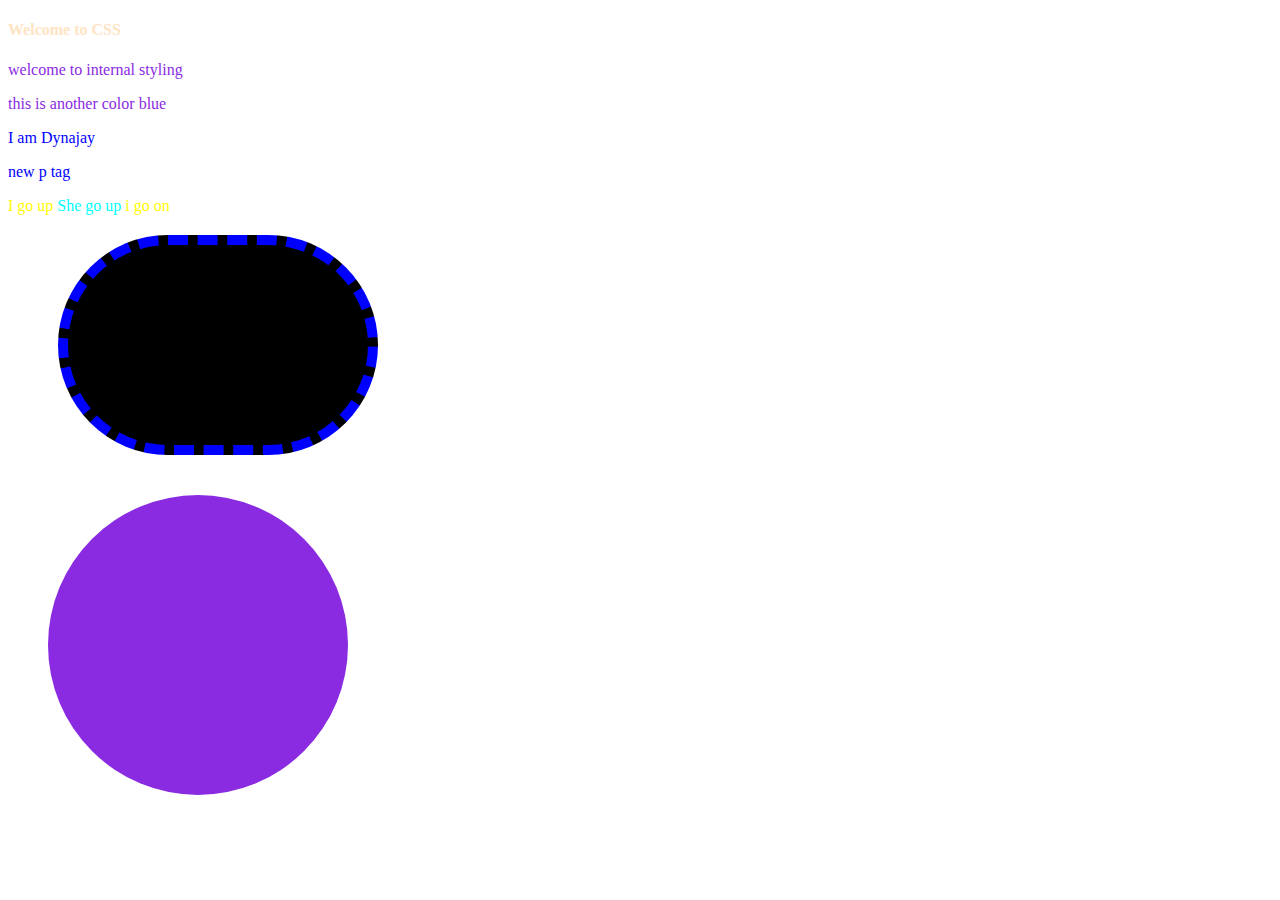
<file: CSS/styling.html>
<!DOCTYPE html>
<html lang="en">
<head>
    <meta charset="UTF-8">
    <meta name="viewport" content="width=device-width, initial-scale=1.0">
    <title>Document</title>
    
    <style>
        p{
            color: brown;
        }
    </style>
    
</head>
<link rel="stylesheet" href="styling.css">
<body>
    <h4 style="color: bisque;">Welcome to CSS</h4>
    <p>welcome to internal styling</p>
    <p>this is another color blue</p>
    <span>I am Dynajay</span>
    <p style="color: blue;">new p tag</p>

    <span id="span1">I go up</span>
    <span id="span2">She go up</span>
    <span id="span1">i go on</span>

    <div id="box"></div>
    <div id="box1"></div>


</body>
</html>
</file>
<file: CSS/styling.css>
span{
    color: blue;
}
p{
    color: blueviolet;
}
#span1 {
    color: yellow;
}
#span2 {
    color: aqua;
}
#box{
    background-color: black;
    width: 300px;
    height: 200px;
    margin: 20px 30px 40px 50px;
    border: 10px dashed blue;
    border-radius: 400px;
}
#box1 {
    background-color: blueviolet;
    width: 300px;
    height: 300px;
    margin: 20px 40px;
    border-radius: 50%;
}
</file>
